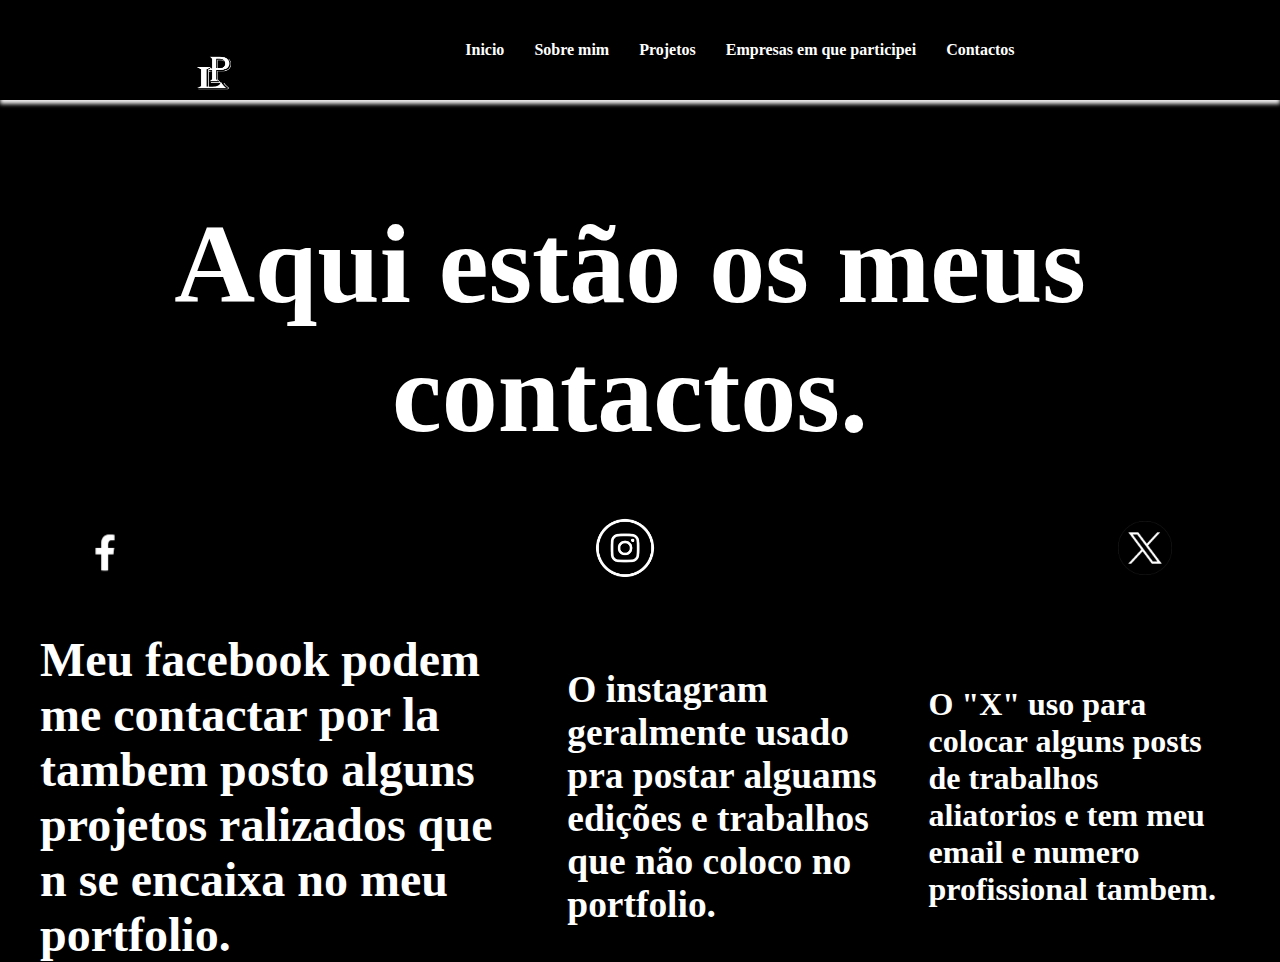
<file: _contactos.html>
<!DOCTYPE html>
<html lang="en">
    <head>
        <meta charset="UTF-8">

        <meta name="viewport" content="width=device-width, initial-scale=1.0">

        <title>Contactos</title>

        <link rel ="stylesheet" href ="pagina5.css" />
    </head>
    <body>
        <header>
                <div class="logo">
                    <img src="Imagens/logolpbranco.png" alt="#"> 
                </div>
                <nav>
                    <a href="index.html">Inicio</a>
                    <a href="sobre.html">Sobre mim</a>
                    <a href="projetos.html">Projetos</a>
                    <a href="empresas.html">Empresas em que participei</a>
                    <a href="contactos.html">Contactos</a>
                </nav>
        </header>
                <h1>Aqui estão os meus contactos.</h1>
        <footer>
            <a href="#">
                <img src="Imagens/facebook.png">
            </a>

            <a href="#">
                <img src="Imagens/intagram.png">
            </a>

            <a href="#">
                <img src="Imagens/x.png">
            </a>
        </footer>
        <div class="Redes">
            <h2>Meu facebook podem me contactar por la tambem posto alguns projetos ralizados que n se encaixa no meu portfolio.</h2>
            <h3>O instagram geralmente usado pra postar alguams edições e trabalhos que não coloco no portfolio.</h3>
            <h4>O "X" uso para colocar alguns posts de trabalhos aliatorios e tem meu email e numero profissional tambem. </h4>
        </div>
    </body>
</html>
</file>
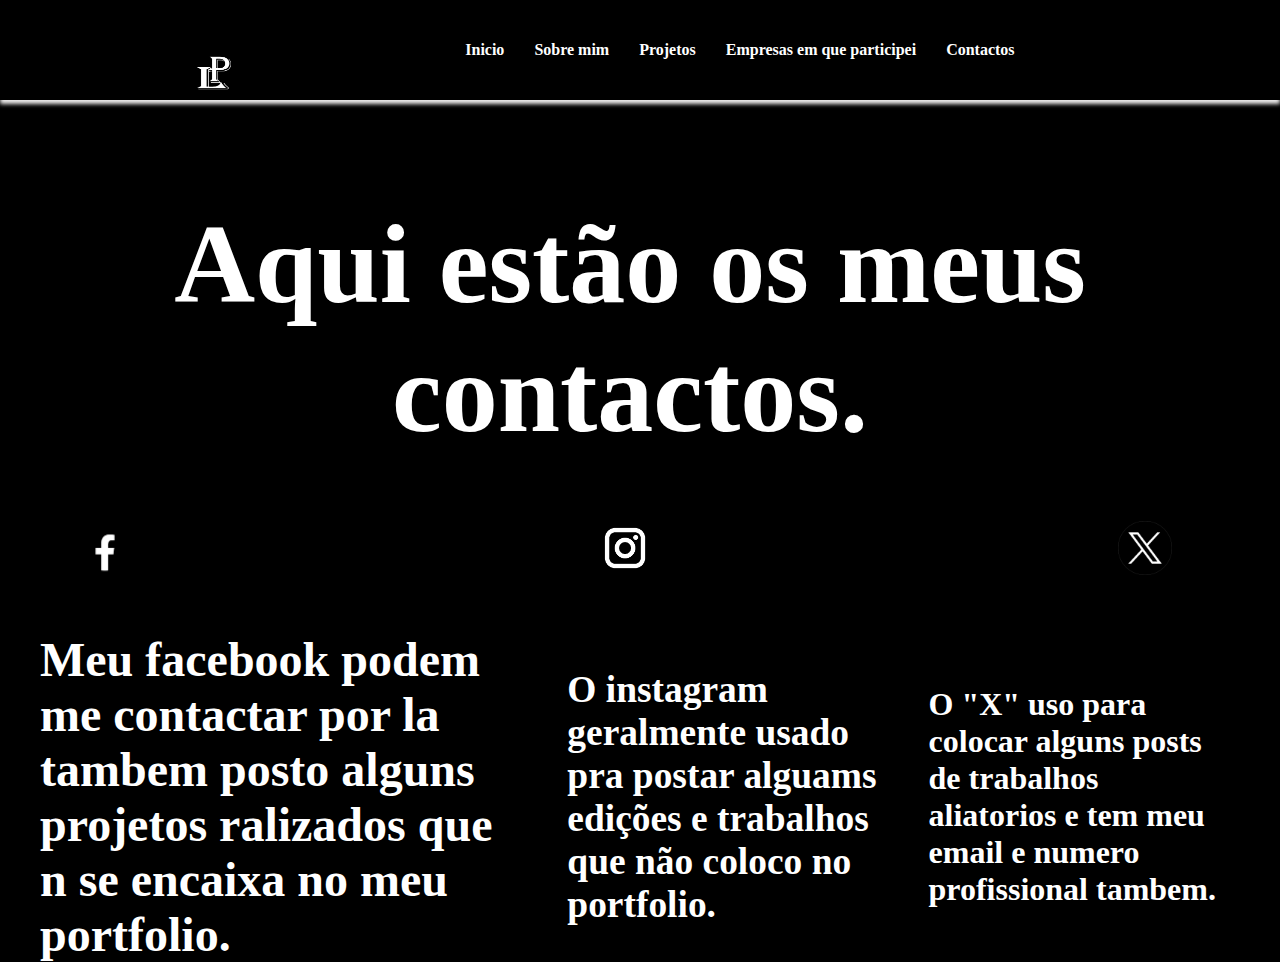
<file: contactos.html>
<!DOCTYPE html>
<html lang="en">
    <head>
        <meta charset="UTF-8">

        <meta name="viewport" content="width=device-width, initial-scale=1.0">

        <title>Contactos</title>

        <link rel ="stylesheet" href ="pagina5.css" />
    </head>
    <body>
        <header>
                <div class="logo">
                    <img src="Imagens/logolpbranco.png" alt="#"> 
                </div>
                <nav>
                    <a href="index.html">Inicio</a>
                    <a href="sobre.html">Sobre mim</a>
                    <a href="projetos.html">Projetos</a>
                    <a href="empresas.html">Empresas em que participei</a>
                    <a href="contactos.html">Contactos</a>
                </nav>
        </header>
                <h1>Aqui estão os meus contactos.</h1>
        <footer>
            <a href="#">
                <img src="Imagens/facebook.png">
            </a>

            <a href="#">
                <img src="Imagens/images.png">
            </a>

            <a href="#">
                <img src="Imagens/x.png">
            </a>
        </footer>
        <div class="Redes">
            <h2>Meu facebook podem me contactar por la tambem posto alguns projetos ralizados que n se encaixa no meu portfolio.</h2>
            <h3>O instagram geralmente usado pra postar alguams edições e trabalhos que não coloco no portfolio.</h3>
            <h4>O "X" uso para colocar alguns posts de trabalhos aliatorios e tem meu email e numero profissional tambem. </h4>
        </div>
    </body>
</html>
</file>
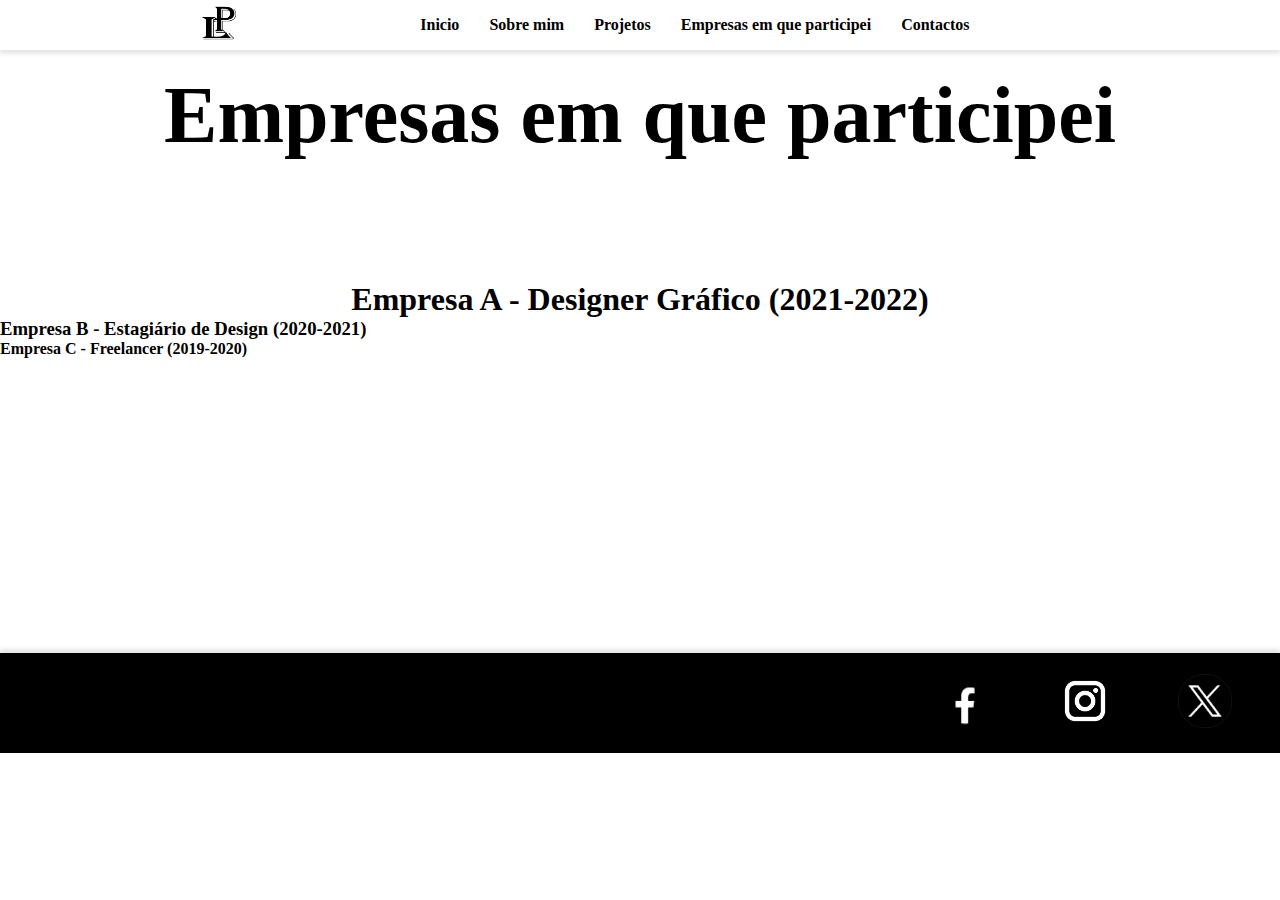
<file: empresas.html>
<!DOCTYPE html>
<html lang="en">
    <head>
        <meta charset="UTF-8">

        <meta name="viewport" content="width=device-width, initial-scale=1.0">

        <title>Sobre mim</title>

        <link rel ="stylesheet" href ="pagina4.css" />
    </head>

    <body>

        <header>
            <div class="logo"><img src="Imagens/logolppreto.png" alt="#"></div>
                <nav>
                    <a href="index.html">Inicio</a>
                    <a href="sobre.html">Sobre mim</a>
                    <a href="projetos.html">Projetos</a>
                    <a href="empresas.html">Empresas em que participei</a>
                    <a href="contactos.html">Contactos</a>
                </nav>
        </header>
            <h1>Empresas em que participei</h1>
        <main>
            <h2>
                Empresa A - Designer Gráfico (2021-2022)
            </h2>
            <h3>
                Empresa B - Estagiário de Design (2020-2021)
            </h3>
            <h4>
                Empresa C - Freelancer (2019-2020)
            </h4>
            
        </main>
        <footer>
            <a href="#">
                <img src="Imagens/facebook.png">
            </a>

            <a href="#">
                <img src="Imagens/images.png">
            </a>

            <a href="#">
                <img src="Imagens/x.png">
            </a>
        </footer>

    </body>
</html>
</file>
<file: pagina5.css>
*{
margin: 0;
padding: 0;
}

body{
    background-color: black;
}

header{ 
    display: flex;
    justify-content: center;
    box-shadow: 0px 4px 4px rgb(238, 236, 236);
    width: 100vw;
}

nav {
    display: flex; 
    justify-content: center;
    align-items: center; 
    width: 60%;
}

a{
    margin: 0 15px; 
    text-decoration: none; 
    color: rgb(255, 255, 255); 
    font-weight: bold; 
}

.logo img {
    height: 50px; 
    
}

.menu a {
    text-decoration: none; 
    color: rgb(255, 255, 255);
}

h1{
    text-align: center;
    color: white;
    margin-top: 100px;
    font-size: 7em;
    margin-left: 30px;
    margin-right: 50px;
}

footer{
    margin-top: 60px;
    display: flex;
    justify-content: center;
    align-items: center;
    gap: 400px;
}

footer img{
    width: 60px;
    margin-right: 30px;
}

div{
    display: flex;
    justify-content: center;
    align-items: center;
    margin-top: 50px;
    gap: 40px;
    color: white;
    font-size: 2em;
    margin-left: 40px;
    margin-right: 50px;
}
</file>
<file: pagina4.css>
*{
margin: 0;
padding: 0;
}

header{ 
    display: flex;
    justify-content: center;
    box-shadow: 0px 4px 4px rgba(0, 0, 0, 0.1);
    width: 100vw;
}

nav {
    display: flex; 
    justify-content: center;
    align-items: center; 
    width: 60%;
}

a{
    margin: 0 15px; 
    text-decoration: none; 
    color: black; 
    font-weight: bold; 
}

.logo img {
    height: 50px; 
}

.menu {
    list-style: none; 
    display: flex; 
}

.menu li {
    margin-left: 20px;
}

.menu a {
    text-decoration: none; 
    color: black;
}

h1 {
    text-align: center;
    margin-top: 20px;
    font-size: 5em;
}

div{
    display: flex;
    justify-content: center;
}

h2{
    text-align: center;
    margin-top: 120px;
    font-size: 2em;
}

.main{
    display: flex;
    justify-content: center;
    background-color: rgb(255, 255, 255);
    height: 100px;;
}

.card{
    display: flex;
    border-radius: 10px;
    margin-bottom: 10px;
    justify-content: center;
    margin-top: 190px;   
    height: 500px;
}

footer{
    display: flex;
    justify-content: right;
    margin-top: 295px;
    height: 100px;
    align-items: center;
    background-color: rgb(0, 0, 0);
    box-shadow: 0px -4px 4px rgba(0, 0, 0, 0.1);
}

footer img{
    width: 60px;
    margin-right: 30px;
}
</file>
